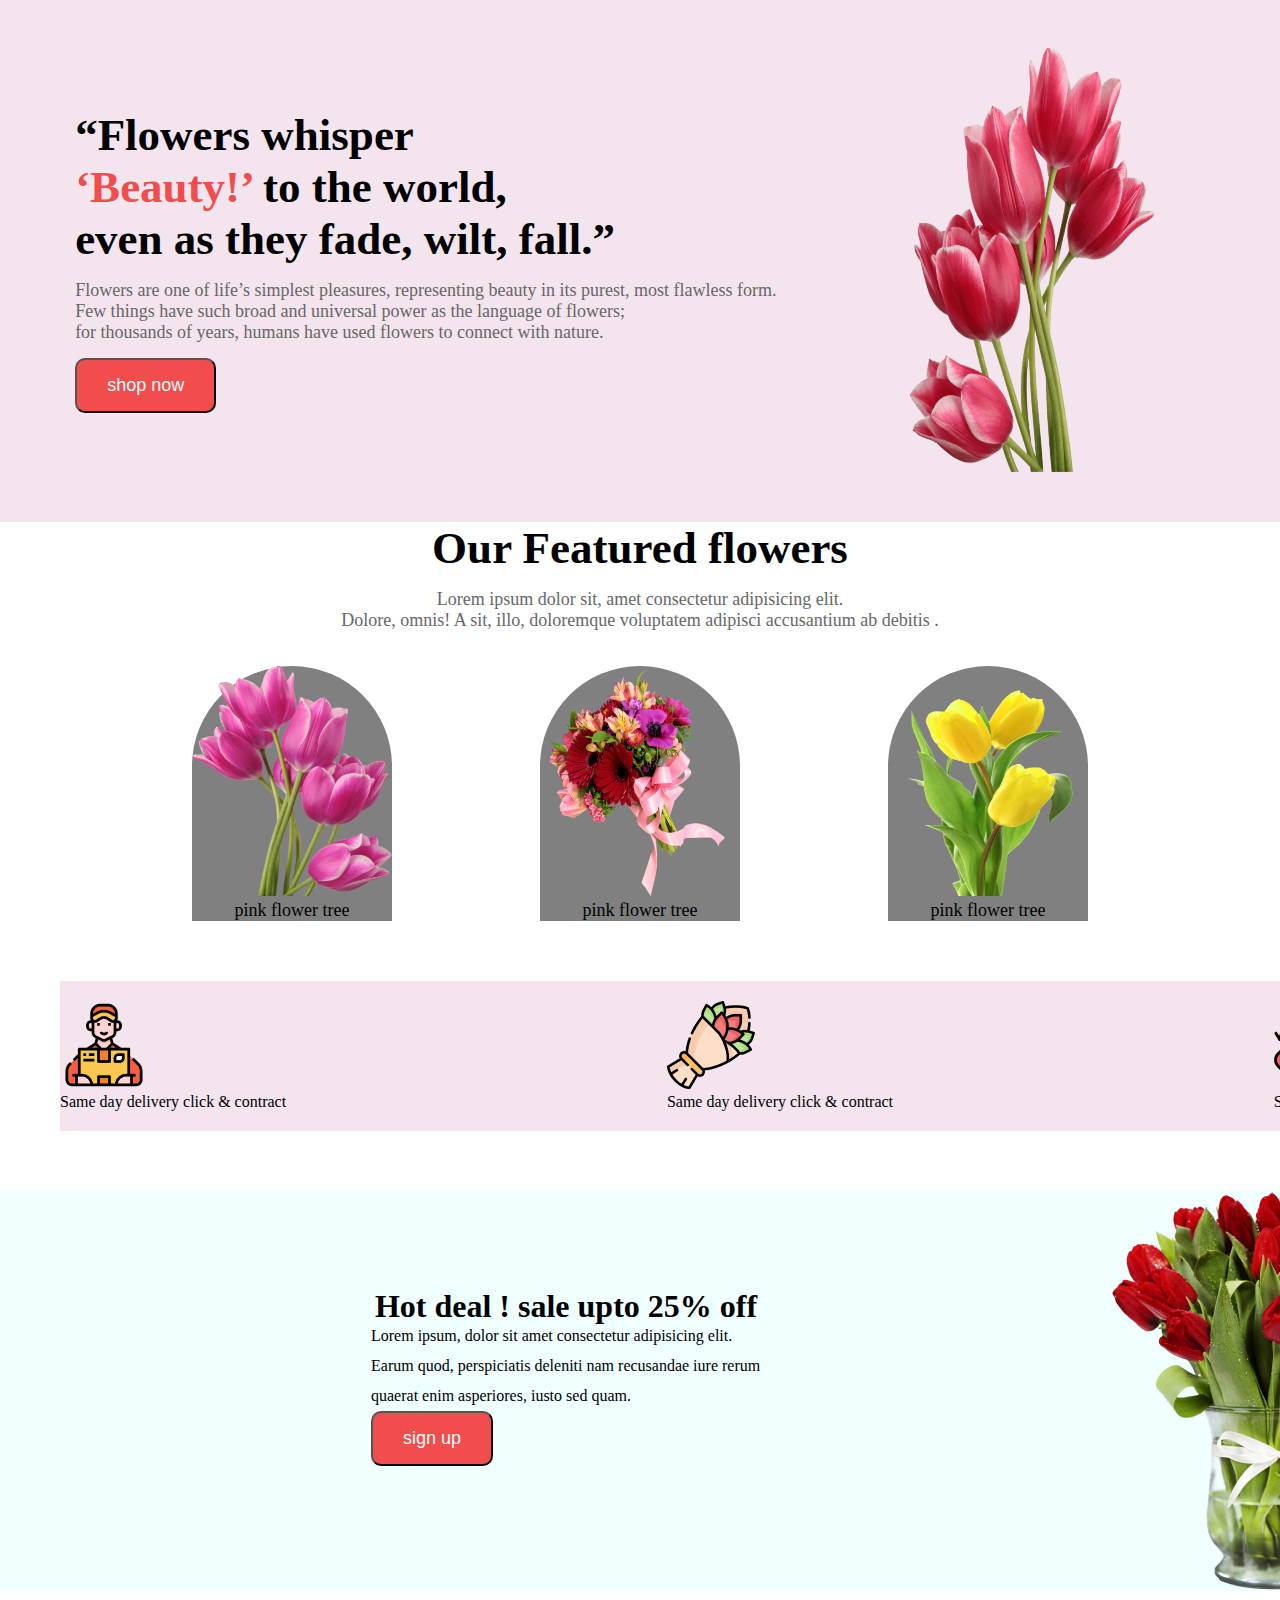
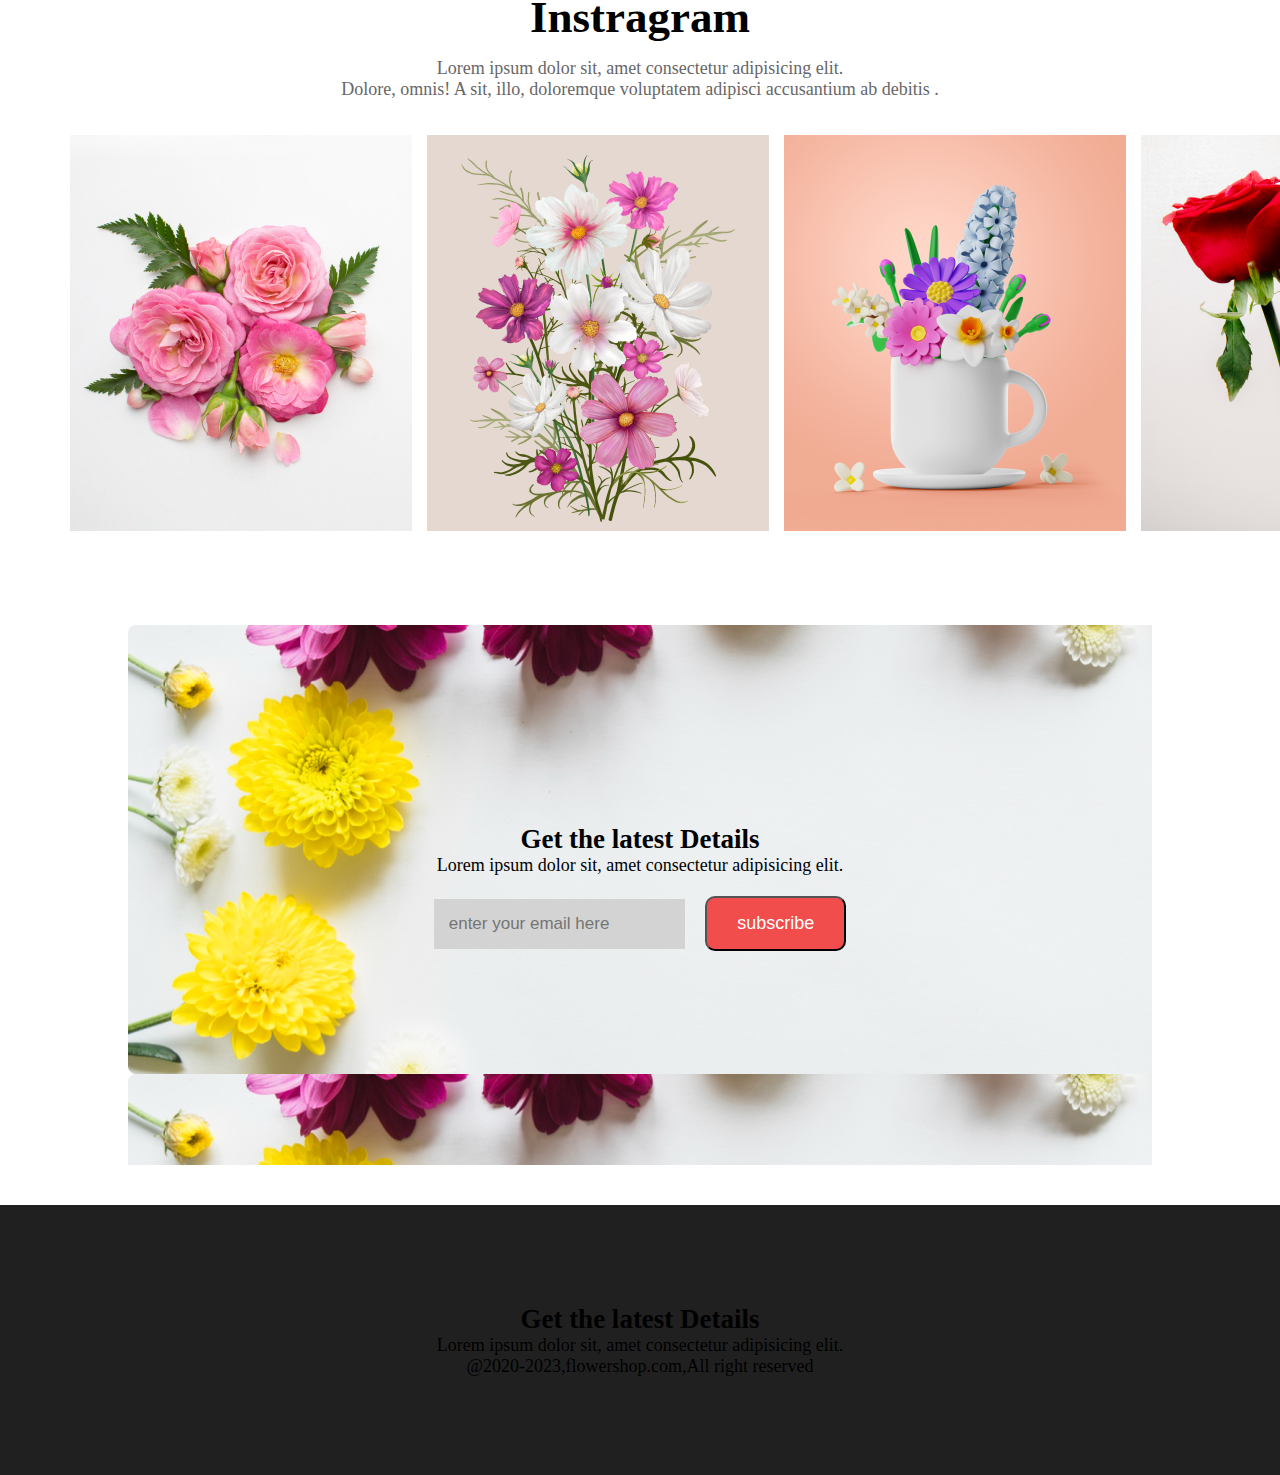
<file: index.html>
<!DOCTYPE html>
<html lang="en">
<head>
    <meta charset="UTF-8">
    <meta name="viewport" content="width=device-width, initial-scale=1.0">
    <title>Flower shop website</title>
    <link rel="stylesheet" href="style.css">
</head>
<body>
    <Header>
   
        <div class="nav-container">
            <div class="nav-total">
                <H1 class="title">“Flowers whisper <br><span class="prescription">‘Beauty!’</span> to the world,<br> even as they fade, wilt, fall.”</H1>
                <p class="discription">Flowers are one of life’s simplest pleasures, representing beauty in its purest, most flawless form.<br> Few things have such broad and universal power as the language of flowers;<br> for thousands of years, humans have used flowers to connect with nature.</p>
                <button class="button">shop now</button>
            </div>
            <div class="logo">
                <img class="logo-img" src="./pngwing 10.png">
            </div>
        </div>


        <div class="bonus-container">
            <section>
                <H1 Class="title">Our Featured flowers</H1>
                <p class="discription">Lorem ipsum dolor sit, amet consectetur adipisicing elit. <br>Dolore, omnis! A sit, illo, doloremque voluptatem adipisci accusantium ab debitis .
                </p>
    
            </section>
        </div>

        <div class="box-container">
            <div class="box1">
                <img class="icon" src="./pngwing 6.png">
                <p class="details">pink flower tree</p></div>
                <div class="box2">
            <img class="icon" src="./pngwing 5.png"><p class="details">pink flower tree</p></div>
            <div class="box3">
                <img class="icon" src="./pngwing 7.png"><p class="details">pink flower tree</p>
            </div>
        </div>

        <div class="extra">
            <div class="icnn">
                <img src="./Group 57.png">
                <p>Same day delivery click & contract</p>
                

            </div>
            <div class="icnn">
                <img src="./Group 58.png">
                <p>Same day delivery click & contract</p></div>
            <div class="icnn">
                <img src="./Group 59.png">
                <p>Same day delivery click & contract</p></div>
        </div>
        
        <div class="deal">
            <div class="dealtext">
                <h1>Hot deal ! sale upto 25% off</h1>
                <p>Lorem ipsum, dolor sit amet consectetur adipisicing elit. <br>Earum quod, perspiciatis deleniti nam recusandae iure rerum quaerat enim asperiores, iusto sed quam. </p>
                <button class="button">sign up</button>
            </div>
            <div>
                <img class="logo-img2" src="/pngwing 8.png">

            </div>
        </div>

        <div class="bonus-container">

            <section>
                <H1 Class="title">Instragram</H1>
                <p class="discription">Lorem ipsum dolor sit, amet consectetur adipisicing elit. <br>Dolore, omnis! A sit, illo, doloremque voluptatem adipisci accusantium ab debitis .
                </p>
            </Header> 
            </section>
            
        </div>


        <div class="four-pic">
            <div class="pic1">
                <img src="./Flower 01.png">
            </div>
            <div class="pic2">
                <img src="./Rectangle 4.png">
            </div>
            <div class="pic3">
                <img src="./Rectangle 5.png">
            </div>
            <div class="pic4">
                <img src="/Rectangle 6.png">
            </div>
        </div>
    
    <section>
        <div class="letest-details">
           <div class="details"> 
            <h2>Get the latest Details </h2>
            <p>Lorem ipsum dolor sit, amet consectetur adipisicing elit.</p>
            <div class="search-action">
                <input class="types-text" placeholder="enter your email here">
                <button class="btn-button">subscribe</button>

            </div>
        </div>
        </div>
   
    </section> 

    <footer>
    <div class="footer">
    
        <div class="details"> <h2>Get the latest Details </h2>
         <p>Lorem ipsum dolor sit, amet consectetur adipisicing elit.</p>
         <p>@2020-2023,flowershop.com,All right reserved </p>
        </div>
    </div>
    </footer>
    
</body>
</html>
</file>
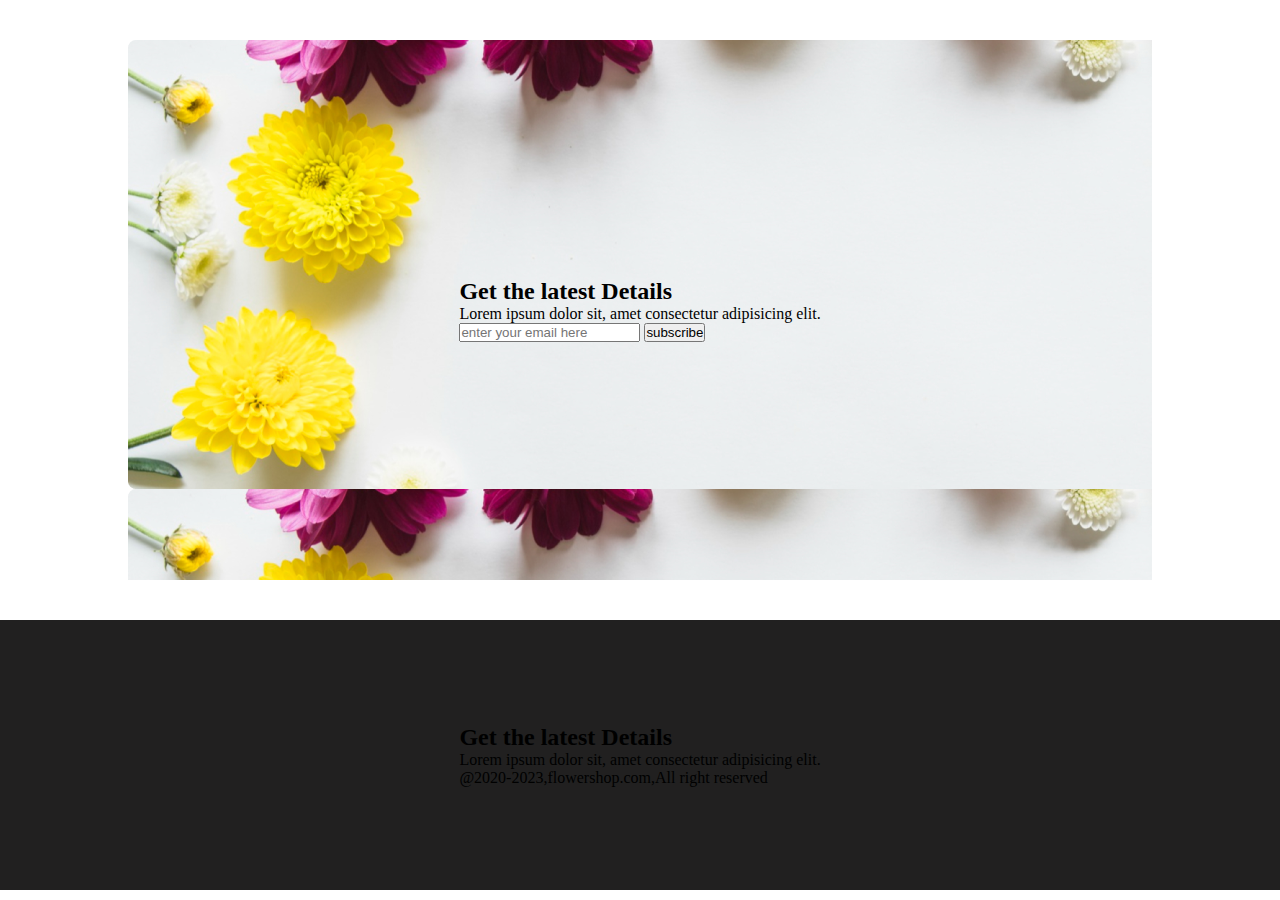
<file: instragram.html>
<!DOCTYPE html>
<html lang="en">
<head>
    <meta charset="UTF-8">
    <meta name="viewport" content="width=device-width, initial-scale=1.0">
    <title>Document</title>
    <link rel="stylesheet" href="instragram.css">
</head>
<body>
    <section>
        <div class="instragram">
           <div class="details"> <h2>Get the latest Details </h2>
            <p>Lorem ipsum dolor sit, amet consectetur adipisicing elit.</p>
            <div class="search-action">
                <input type="text" placeholder="enter your email here">
                <button class="button">subscribe</button>

            </div>
        </div>
        </div>
   
    </section> 
    <footer>
    <div class="footer">
    
        <div class="details"> <h2>Get the latest Details </h2>
         <p>Lorem ipsum dolor sit, amet consectetur adipisicing elit.</p>
         <p>@2020-2023,flowershop.com,All right reserved </p>
        </div>
    </footer>
</body>
</html>
</file>
<file: style.css>
*{
    padding: 0;
    margin: 0;
    box-sizing: border-box;
}
.nav-container{
    display: flex;
    background-color: rgb(243, 228, 238);
    justify-content: space-around;
    align-items: center;
    height: 58vh;
    width: 100%;
}
.logo-img{
    height: 426px;
    width: 80%;
}
.title{
    width: bold;
    font-size: 45px;
}

.prescription{
    color:rgb(241, 77, 77);
}.discription{
    font-size: 18px;
    margin-top: 15px;
    margin-bottom: 15px;
    color:rgb(104, 103, 103);
}
.button{
    background-color: rgb(241, 77, 77);
    padding: 15px 30px;
    color: white;
    border-radius: 10px;
    font-size: 18px;
}
.icon{
    width: 200px;
    height: 230px;
    align-items: center;
}

.nav-total{
    padding: 30px 30px;
}

.box-container{
    display:flex;
    justify-content: space-between;
    align-items: center;
    margin: auto;
    gap: 80px;
    width: 70%;

}
.box1 {
    background-color: gray;
    border-radius: 130px 130px 0px 0px;
}
.box2 {
    background-color: gray;
    border-radius: 130px 130px 0px 0px;
}
.box3{
    background-color: gray;
    border-radius: 130px 130px 0px 0px;
}

.bonus-container{
    align-items: center;
    height: 16vh;
    text-align: center;
    width: 100%;
    align-items: center;

    
    
}
.details{
    font-size: 18px;
    text-align: center;
}
.icon{
    border-radius :10px;
}
.extra{
    display: flex;
    background-color: rgb(243, 228, 238);
    justify-content: space-between;
    align-items: center;
    height: 150px;
    width: 1440px;
    gap: 15px;
    margin:60px 60px 60px 60px ;

}
.text
.logo-img2{
    height: 320px;
    width: 280px;
}


.deal{
    height: 400px;
    width: 1440px;
    background-color: azure;
    padding-bottom: 10px;
    display:flex;
    justify-content: space-around;
    align-items: center;
    padding: 15px;
}
.dealtext{
    height: 200px;
    width: 400px;
    justify-items: center;
    line-height: 30px;
    margin: auto;
    padding-left: 10px;
    
    
}
.icnn{
    gap: 5px;

}

.four-pic{
    display:flex;
    height: 50vh;
    width: 80%;
    justify-content: space-between;
    gap:15px;
    margin-left: 70px;
  

}

    
    

.letest-details{
    width: 80%;
    height: 60vh;
    background-image: url(/Rectangle\ 9.png);
    margin:40px auto;
    display: flex;
    align-items: center;
    justify-content: center;
}

.types-text{
    background-color: lightgray;
    padding: 15px;
    border: none;
    margin-top: 8px;
    margin-right: 16px;
    font-size: 17px;
}
.letest-details{
    text-align: center;
    padding: 30px;
}
.search-action{
    padding: 15px 30px;
    color: white;
    border-radius: 10px;
    font-size: 18px; 
    box-sizing: 30px;
     
}

.btn-button{
    background-color: rgb(241, 77, 77);
    padding: 15px 30px;
    color: white;
    border-radius: 10px;
    font-size: 18px;
    }

.footer{
    width: 100%;
    height: 30vh;
    padding: 30px 0px;
    background-color: rgb(33, 32, 32);
    display: flex;
    align-items: center;
    justify-content: center;
}
</file>
<file: instragram.css>
*{
    padding: 0;
    margin: 0;
    box-sizing: border-box;
}
.instragram{
    width: 80%;
    height: 60vh;
    background-image: url(../Rectangle\ 9.png);
    margin:40px auto;
    display: flex;
    align-items: center;
    justify-content: center;
}
.footer{
    width: 100%;
    height: 30vh;
    padding: 30px 0px;
    background-color: rgb(33, 32, 32);
    display: flex;
    align-items: center;
    justify-content: center;
}
.text{
    width: 700px;
}
</file>
